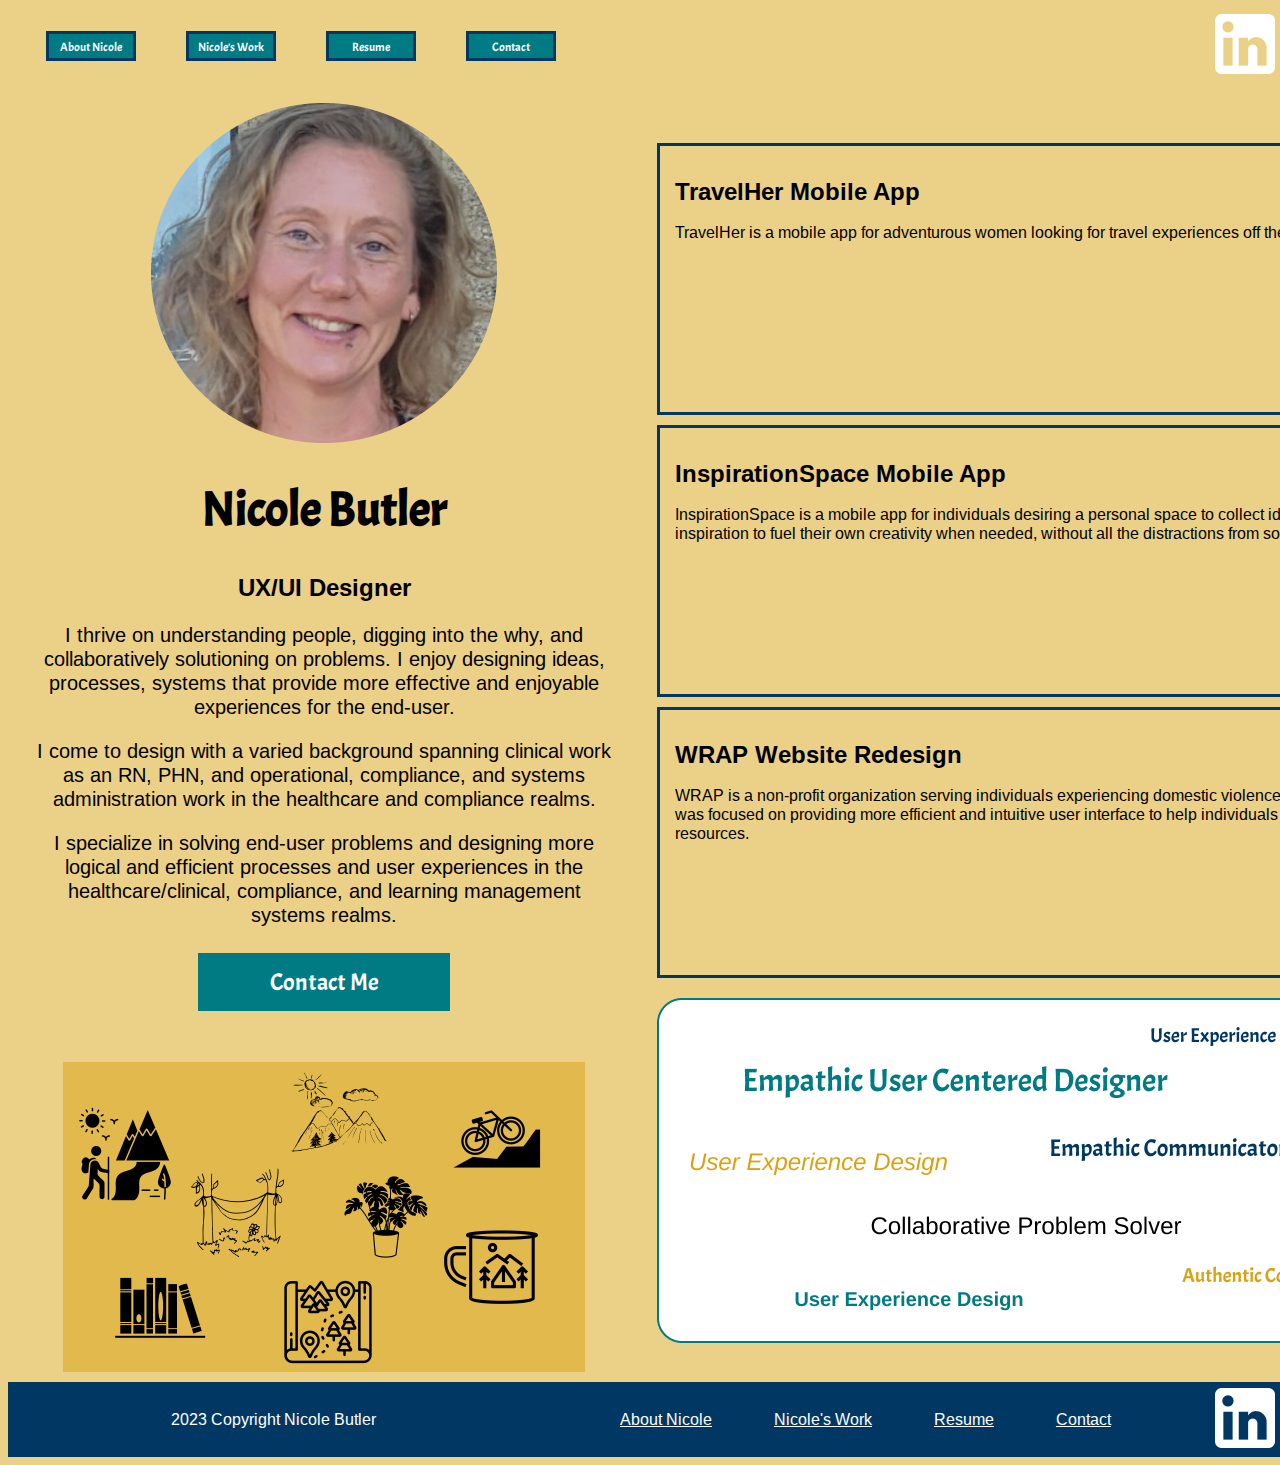
<file: Index.html>
<!DOCTYPE html>
<html>
    <head>
        <title>Nicole Butler</title>
        <link rel="preconnect" href="https://fonts.googleapis.com">
        <link rel="preconnect" href="https://fonts.gstatic.com" crossorigin>
        <link href="https://fonts.googleapis.com/css2?family=Arimo:ital,wght@0,400;0,500;0,600;0,700;1,400;1,500;1,600;1,700&display=swap" rel="stylesheet">
        <link rel="preconnect" href="https://fonts.googleapis.com">
        <link rel="preconnect" href="https://fonts.gstatic.com" crossorigin>
        <link href="https://fonts.googleapis.com/css2?family=Acme&display=swap" rel="stylesheet">
        <link href="./index.css" rel="stylesheet" type="text/css">
    </head>


    <body>
        <header class="navigation">
            <nav>
                <div class="navbarmenu">
                    <button class="navbarbutton">About Nicole</button>
                    <button class="navbarbutton">Nicole's Work</button>
                    <button class="navbarbutton">Resume</button>
                    <button class="navbarbutton">Contact</button>
                </div>
                    <a href="www.linkedin.com/in/nicole-butler-rn-phn"><img src="./img/linkedin.png"></a>
            </nav>            
        </header>       
        

        <section id="heroimg"> 
            <div class="PhotoAboutMe">
                <img src="./img/Headshot.png"> 
                <h1>Nicole Butler</h1>
                <h2>UX/UI Designer</h2>
                <p>I thrive on understanding people, digging into the why, and collaboratively solutioning on problems. 
                    I enjoy designing ideas, processes, systems that provide more effective and enjoyable experiences for the end-user.</p>
                    <p>I come to design with a varied background spanning clinical work as an RN, PHN, and operational, compliance, and systems administration work in the healthcare and compliance realms.</p>
                    <p>I specialize in solving end-user problems and designing more logical and efficient processes and user experiences in the healthcare/clinical, compliance, and learning management systems realms.</p>
                        <button type="contact me button">Contact Me</button>
                <div class="MyInterestIcons">
                    <img src="./img/My Interest Icons-Mustard.png">
                </div>
            </div>
        </section>


        <section id="CaseStudiesSection">
            <div class="LargeCaseStudiesDiv">
                <div class="CaseStudies">
                    <h1>TravelHer Mobile App</h1>
                    <p>TravelHer is a mobile app for adventurous women looking for travel experiences off the beaten path.</p>
                    <img>
                </div>
                <div class="CaseStudies">
                    <h1>InspirationSpace Mobile App</h1>
                    <p>InspirationSpace is a mobile app for individuals desiring a personal space to collect ideas and inspiration to fuel their own creativity when needed, without all the distractions from social media.</p>
                    <img>
                </div>
                <div class="CaseStudies">
                    <h1>WRAP Website Redesign</h1>
                    <p>WRAP is a non-profit organization serving individuals experiencing domestic violence. This redesign was focused on providing more efficient and intuitive user interface to help individuals find needed resources.</p>
                    <img>
                </div>
                <div class="SkillsWords">
                    <img src="./img/SkillsWordsRounded.png" style="width:100%">
                </div>
            </div>
        </section>

        
        <footer>
            <p class="Copyright">2023 Copyright Nicole Butler</p>            
            <div class="FooterLinkedText">
                <a href="www.linkedin.com/in/nicole-butler-rn-phn">About Nicole</a>
                <a href="www.linkedin.com/in/nicole-butler-rn-phn">Nicole's Work</a>
                <a href="www.linkedin.com/in/nicole-butler-rn-phn">Resume</a>
                <a href="www.linkedin.com/in/nicole-butler-rn-phn">Contact</a>
            </div>
            <a href="www.linkedin.com/in/nicole-butler-rn-phn"><img src="./img/linkedin.png"></a>
        </footer>
    </body>
    
</html>
</file>
<file: index.css>
body {
    background-color: rgba(216, 162, 18, 0.5);
}

nav {
    width: 100%;
    height: 50px;
    padding: 1%;
    display: flex;
    justify-content: space-between;
    align-items: center;
}

.navbarmenu {
    display: flex;
}

button.navbarbutton {
    border: solid;
    border-color: #013863;
    height: 30px;
    width: 90px;
    color: white;
    padding: 1%;
    text-align: center;
    text-decoration: none;
    font-size: 12px;
    font-family: Acme;
    margin: 25px;
    cursor: pointer;
    background-color: #007b84;
}

#heroimg {
    float: left;
    display: flex;
    justify-content: flex-start;
    align-items: center;
    width: 45%;
    margin-top: 20px;
    margin-left: 20px;
    margin-right: 20px;
    margin-bottom: none;
}

.PhotoAboutMe {
    text-align: center;
}

.PhotoAboutMe h1 {
    font-family: Acme;
    font-size: 48px;
    font-style: normal;
    color: black;
}

.PhotoAboutMe h2 {
    font-family: Arimo;
    font-size: 24px;
    font-style: normal;
    color: black;
}

.PhotoAboutMe p {
    font-family: Arimo;
    font-size: 20px;
    font-style: normal;
    color: black;
}

button {
    border: none;
    color: white;
    padding: 1%;
    text-align: center;
    text-decoration: none;
    font-size: 24px;
    font-family: Acme;
    margin: 6px;
    height: 58px;
    width: 252px;
    cursor: pointer;
    background-color: #007b84;
}

.MyInterestIcons {
    margin-top: 45px;
    margin-left: 35px;
    margin-right: 35px;
    margin-bottom: none;
}
#CaseStudiesSection {
    float: left;
    display: flex;
    justify-content: flex-start;
    align-items: center;
    width: 45%;
    margin-top: 60px;
    margin-left: 40px;
}

.CaseStudies {
    float: center;
    border: solid;
    border-color: #013863;
    height: 236px;
    width: 735px;
    color: black;
    padding: 2%;
    margin-bottom: 10px;
}

.CaseStudies h1 {
    font-family: Arimo;
    font-size: 24px;
    font-style: bold;
    }

.CaseStudies p {
    font-family: Arimo;
    font-size: 16px;
    font-style: normal;
    }

.CaseStudies img {
    width: 45%;
}

.SkillsWords {
    margin-top: 10px;
    margin-bottom: 35px;
    float: left;
}

footer {
    width: 100%;
    height: 50px;
    padding: 1%;
    display: flex;
    justify-content: space-between;
    align-items: center;
    background-color: #013863;
    }

.FooterLinkedText {
    display: flex;
}

.FooterLinkedText a {
    font-family: Arimo;
    font-size: 16px;
    font-style: bold;
    color: white;
    padding: 16px;
    margin: 15px;
}

.Copyright {
    font-family: Arimo;
    font-size: 16px;
    font-style: bold;
    color: white;
    width: 40%;
    text-align: center;
}
</file>
